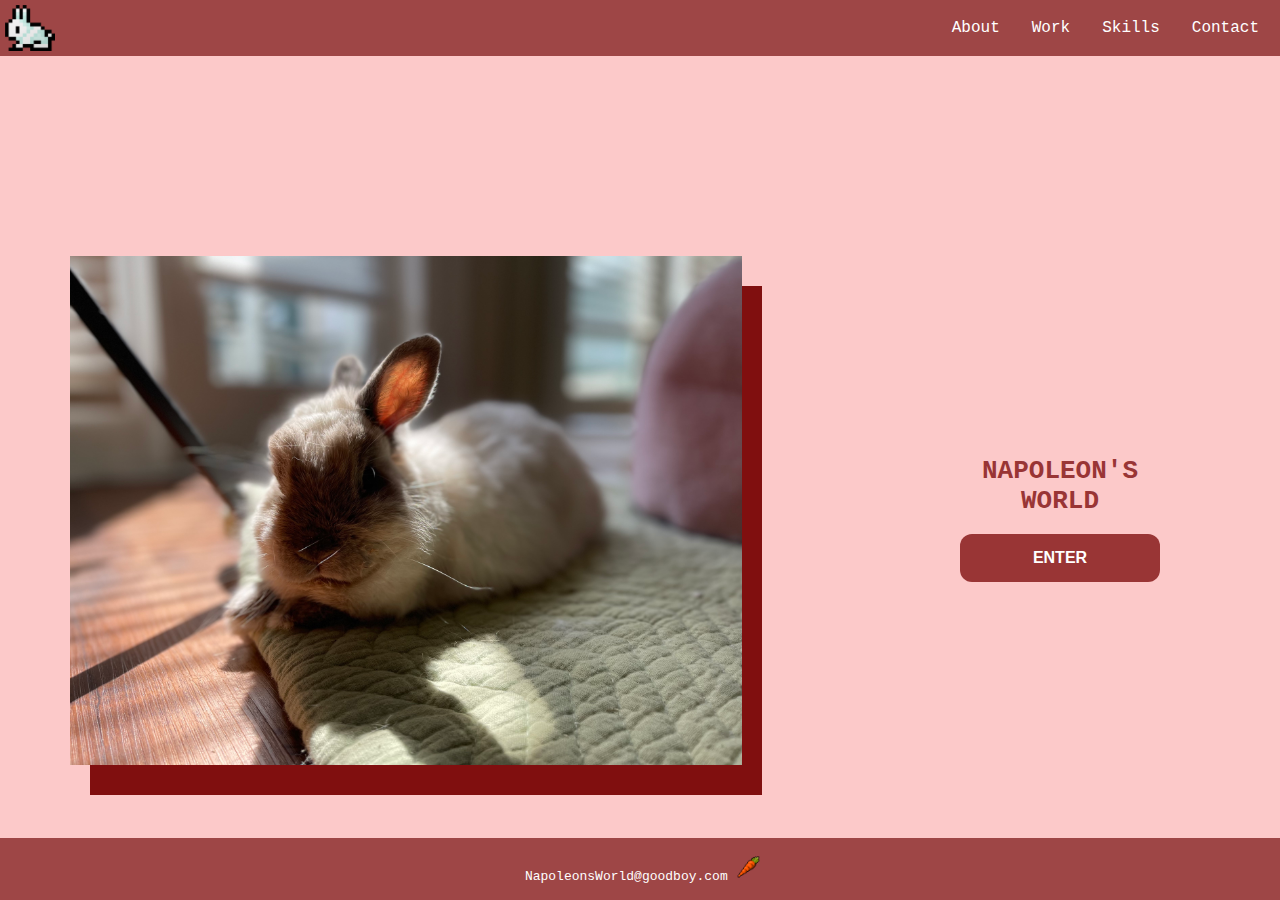
<file: index.html>
<!DOCTYPE html>
<html>
    <head>
        <link href="style.css" rel="stylesheet" type="text/css">
    </head>
    <header>
    </header>
    <body>
        <nav>
            <ul>
            <li><a href="#">Contact</a></li>
            <li><a href="skills.html">Skills</a></li>
            <li><a href="work.html">Work</a></li>
            <li><a href="about.html">About</a></li>
            <a href="index.html"><img src="images/bunny sprite copy.png" id="bunnyheader"></a>
            </ul>
        </nav>
        <p></p>
        <div class="box">
            <div class="boximage">
                <img src="images/Nappy1.jpg" width="70%" height="50%" id="Nappy1">
            </div>
            <div class="boxtext">
                <h1>NAPOLEON'S WORLD</h1>
                <a href="skills.html"><button class="button button2">ENTER</button></a>
            </div>
        </div>     
    </body>
    <footer>
        <p>NapoleonsWorld@goodboy.com
            <img src="images/pngegg.png" width="2%" height="2%">
        </p>
      </footer>
</html>
</file>
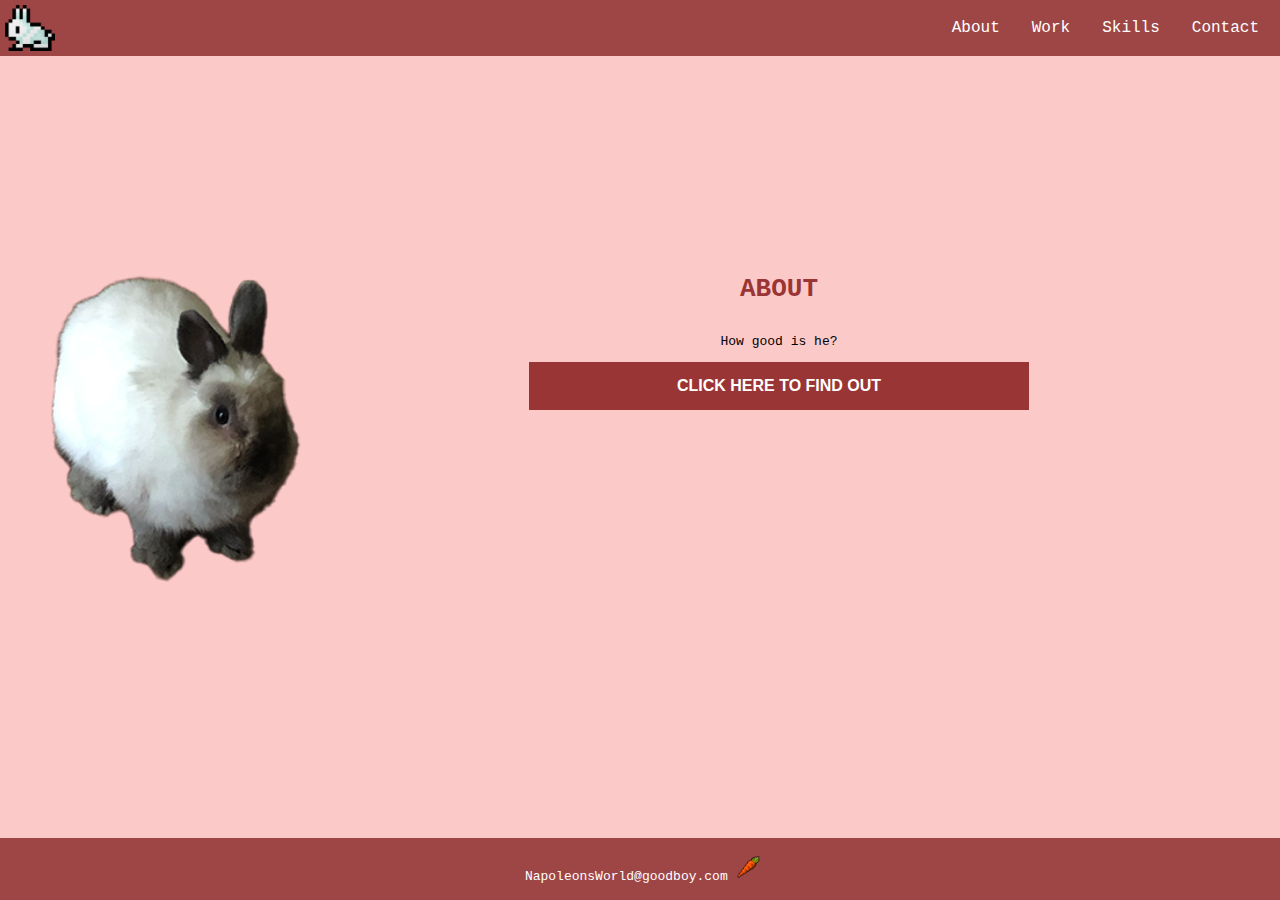
<file: about.html>
<!DOCTYPE html>
<html>
    <head>
        <link href="style.css" rel="stylesheet" type="text/css">
    </head>
    <header>
    </header>
    <body>
        <nav>
            <ul>
            <li><a href="#">Contact</a></li>
            <li><a href="skills.html">Skills</a></li>
            <li><a href="work.html">Work</a></li>
            <li><a href="about.html">About</a></li>
            <a href="index.html"><img src="images/bunny sprite copy.png" id="bunnyheader"></a>
            </ul>
        </nav>
        <p></p>
        <div class="box2">
            <div class="boximage2">
                <img src="images/NapoleonSpin.png" width="30%" height="50%" id="nappySpin">
            </div>
            <div class="boxtext2">
                <h1>ABOUT</h1>
                <p>How good is he?</p>
                <div class="dropdown">
                    <button id="dropdownButton">CLICK HERE TO FIND OUT</button>
                    <ul id="dropdownMenu">
                        <li class="dropdownItem">He is very, very, very, very, very</li>
                        <li class="dropdownItem">very, very, very, very, very, very</li>
                        <li class="dropdownItem">very, very, very, very test.</li>
                        <li class="dropdownItem">good</li>
                    </ul>
                </div>
            </div>
        </div>
    <footer>
        <p>NapoleonsWorld@goodboy.com
            <img src="images/pngegg.png" width="2%" height="2%">
        </p>
        </footer>  
    </body>
    <script src="https://code.jquery.com/jquery-3.6.0.min.js"></script>
    <script src="Index.js"></script>
</html>
</file>
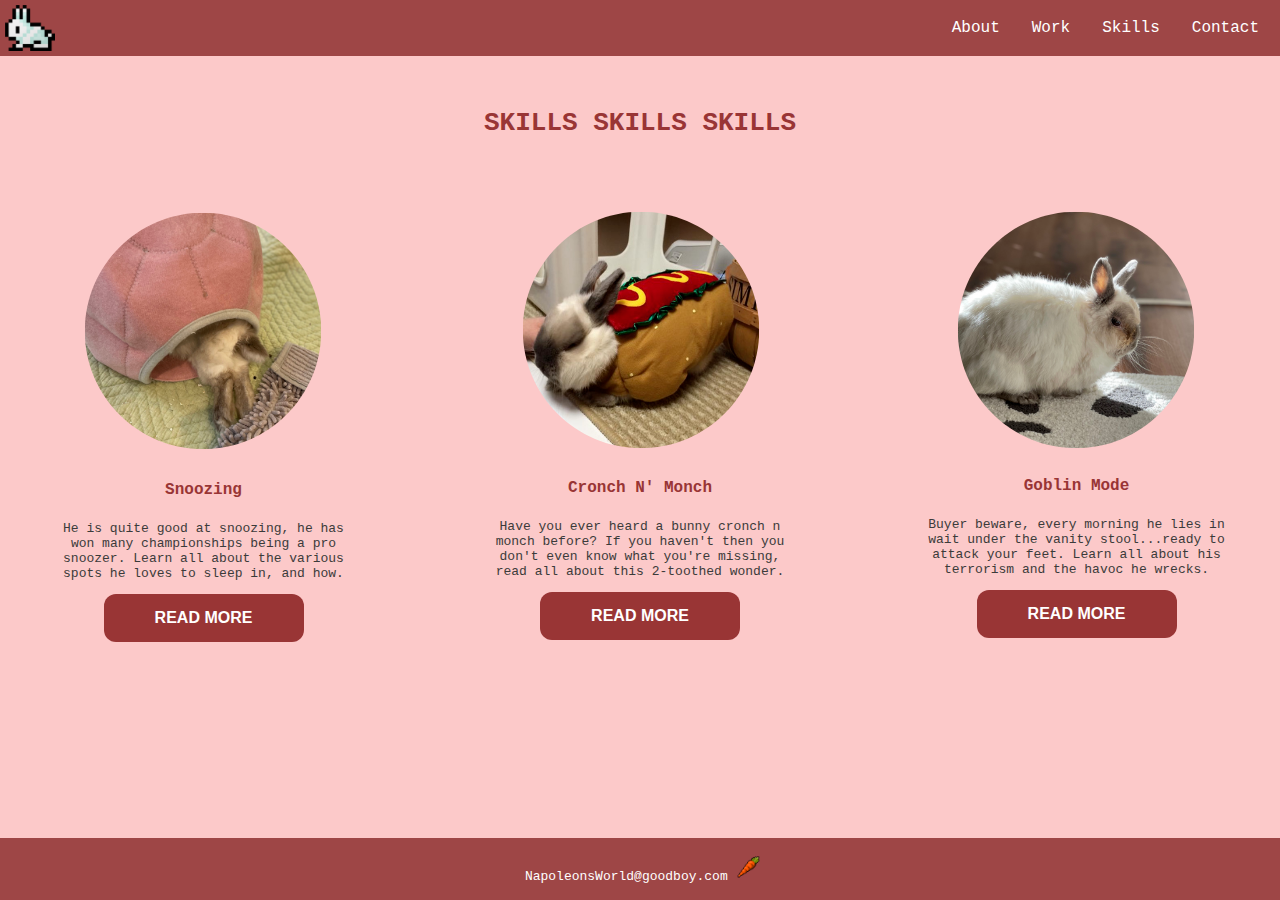
<file: skills.html>
<!DOCTYPE html>
<html>
    <head>
        <link href="style.css" rel="stylesheet" type="text/css">
    </head>
    <header>
    </header>
    <body>
        <nav>
            <ul>
            <li><a href="#">Contact</a></li>
            <li><a href="skills.html">Skills</a></li>
            <li><a href="work.html">Work</a></li>
            <li><a href="about.html">About</a></li>
            <a href="index.html"><img src="images/bunny sprite copy.png" id="bunnyheader"></a>
            </ul>
        </nav>
        <p></p>
        <br>
            <h1>SKILLS SKILLS SKILLS</h1>
        
        <div class="centered">
            <section class="cards">
                <article class="card">
                    <img src="images/Snooze.png">
                    <h4>Snoozing</h4>
                   <p>He is quite good at snoozing, he has won many championships being a pro snoozer. Learn all about the various spots he loves to sleep in, and how.</p>
                   <button class="button button2">READ MORE</button>
                </article>
 
                <article class="card">
                    <img src="images/hotdog.png">
                    <h4>Cronch N' Monch</h4>
                   <p>Have you ever heard a bunny cronch n monch before? If you haven't then you don't even know what you're missing, read all about this 2-toothed wonder.</p>
                   <button class="button button2">READ MORE</button>
                </article>
 
                <article class="card">
                <img src="images/Goblin.png">
                <h4>Goblin Mode</h4>
                <p>Buyer beware, every morning he lies in wait under the vanity stool...ready to attack your feet. Learn all about his terrorism and the havoc he wrecks.</p>
                <button class="button button2">READ MORE</button>
             </article>
            </section>
        </div>
    </body>
    <footer>
        <p>NapoleonsWorld@goodboy.com
            <img src="images/pngegg.png" width="2%" height="2%">
        </p>
      </footer>
</html>
</file>
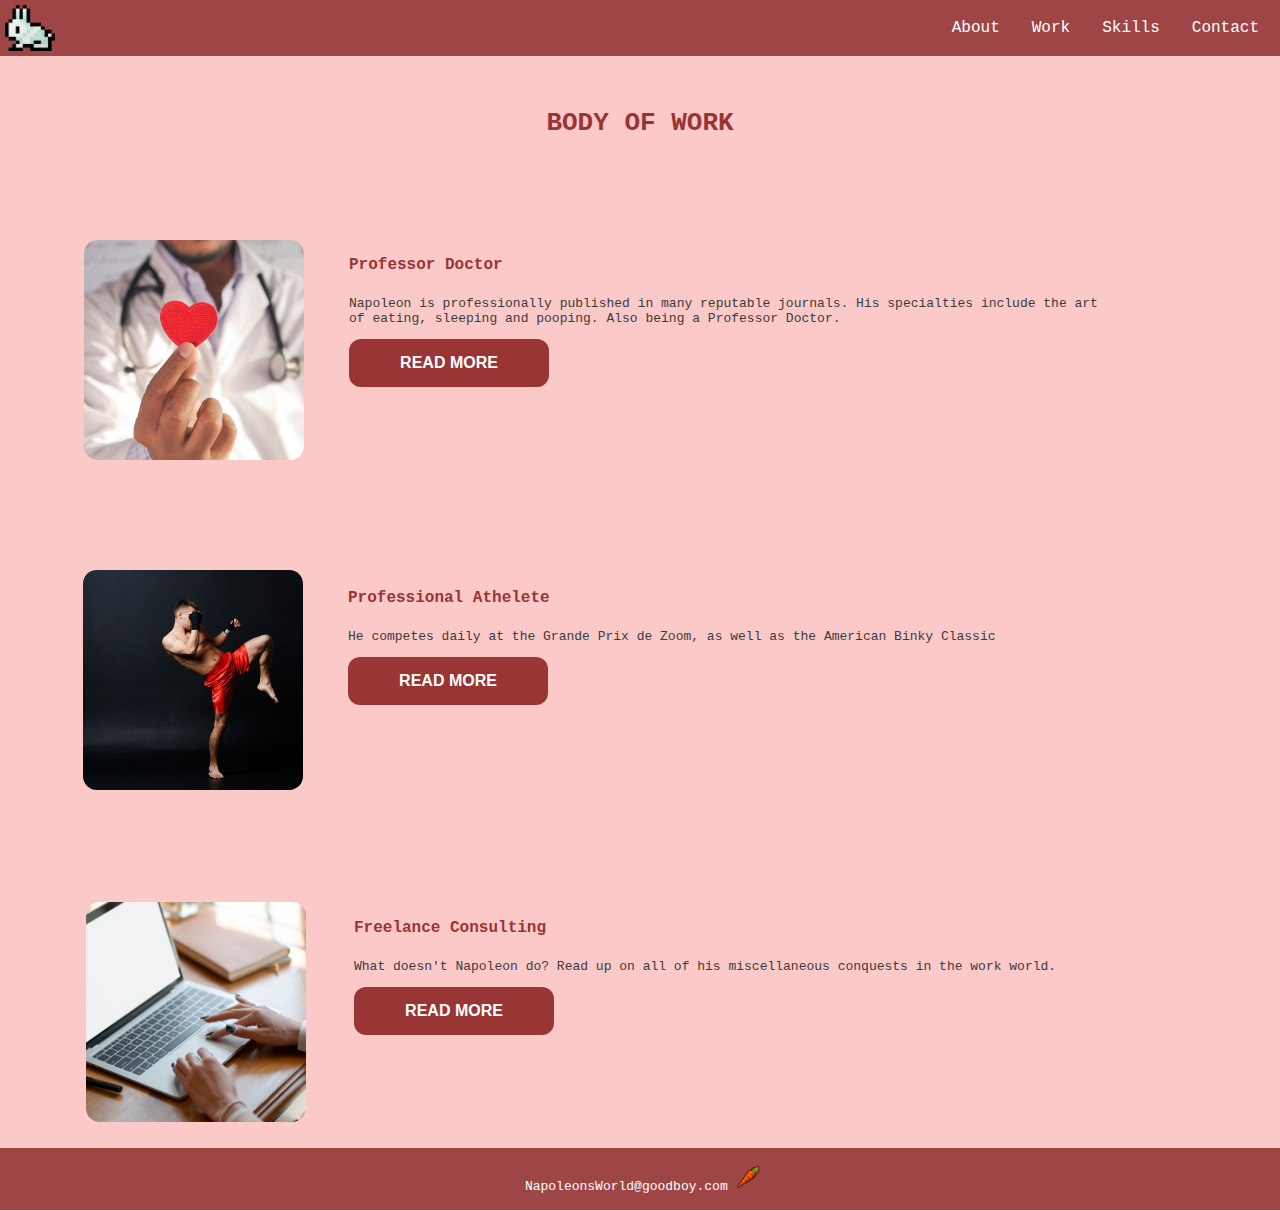
<file: work.html>
<!DOCTYPE html>
<html>
    <head>
        <link href="style.css" rel="stylesheet" type="text/css">
    </head>
    <header>
    </header>
    <body>
        <nav>
            <ul>
            <li><a href="#">Contact</a></li>
            <li><a href="skills.html">Skills</a></li>
            <li><a href="work.html">Work</a></li>
            <li><a href="about.html">About</a></li>
            <a href="index.html"><img src="images/bunny sprite copy.png" id="bunnyheader"></a>
            </ul>
        </nav>
        <p></p>
        <br>
            <h1>BODY OF WORK</h1>
            <div class="work">
                <div class="project1">
                    <div class="project1image">
                        <img src="images/Doctor.png">
                    </div>
                        <div class="project1text">
                            <h4>Professor Doctor</h4>
                            <p>Napoleon is professionally published in many reputable journals. His specialties include the art of eating, sleeping and pooping. Also being a Professor Doctor.</p>
                            <button class="button button2">READ MORE</button>
                            <p></p>
                            <br>
                        </div>
                </div>
                <div class="project2">
                    <div class="project2image">
                        <img src="images/Athelete.png">
                    </div>
                    <div class="project2text">
                        <h4>Professional Athelete</h4>
                        <p>He competes daily at the Grande Prix de Zoom, as well as the American Binky Classic</p>
                        <button class="button button2">READ MORE</button>
                        <p></p>
                    </div>
                </div>
                <div class="project3">
                    <div class="project3image">
                        <img src="images/Freelance.png">
                    </div>
                    <div class="project3text">
                        <h4>Freelance Consulting</h4>
                        <p>What doesn't Napoleon do? Read up on all of his miscellaneous conquests in the work world.</p>
                        <button class="button button2">READ MORE</button>
                    </div>
                </div>
            </div>
    </body>
    <footer>
        <p>NapoleonsWorld@goodboy.com
            <img src="images/pngegg.png" width="2%" height="2%">
        </p>
      </footer>
</html>
</file>
<file: style.css>
ul {
    list-style-type: none;
    margin: 0;
    padding: 5px;
    overflow: hidden;
    background-color: #9e4646;
  }
  
  nav {
    width: 100vw;
  }

  #bunnyheader {
    float: left;
    width: 50px;
  }

  li {
    float: right;
  }
  
  li a {
    display: block;
    color: rgb(255, 255, 255);
    text-align: center;
    padding: 14px 16px;
    text-decoration: none;
    font-family: monospace;
    font-size: large;
  }
  
  li a:hover:not(.active) {
    background-color: rgba(252, 190, 190, 0.466);
  }
  
  li a.active {
    color: white;
    background-color: #04AA6D;
  }

#dropdownMenu {
  list-style-type: none;
  margin: 0;
  overflow: hidden;
  background-color: #bd6666;
  display: none;
  width: 500px;
  padding: 0px;
  margin: 0px;
}

.active {
  display: block;
}

.dropdownItem {
  display: none;
  float: center;
  clear: center;
  color: rgb(255, 255, 255);
  text-align: center;
  text-decoration: none;
  font-family: monospace;
  font-size: large;
  width: 500px;
  padding: 0;
  margin: 0 auto;
  height: 50px;
  align-items: center;
  border: 1px solid #9e4646;
  justify-content: center;
}

.dropdown {
  width: 500px;
}

#dropdownButton {
  width: 500px;
  border-radius: 0%;
  padding: 0 auto;
}

button {
    background-color: rgb(153, 53, 53);
    color: white;
    width: 200px;
    padding: 15px 30px;
    border-radius: 12px;
    border-style: none;
    display: inline-block;
    font-family: Arial, Helvetica, sans-serif;
    font-weight: bold; 
    font-size: 16px;
    cursor: pointer;
    -webkit-transition-duration: 0.4s;
    transition-duration: 0.4s;
}

.button1 {
  box-shadow: 0 8px 16px 0 rgba(0,0,0,0.2), 0 6px 20px 0 rgba(0,0,0,0.19);
  border-radius: 12px;
}

.button2:hover {
  box-shadow: 0 12px 16px 0 rgba(0,0,0,0.24),0 17px 50px 0 rgba(0,0,0,0.19);
  border-radius: 12px;
}

h1 {
  font-family: monospace;
  color: rgb(153, 53, 53);
}

h2 {
  font-family: Arial, Helvetica, sans-serif;
  color: rgb(153, 53, 53);
  font-size: medium;
}

h4 {
  font-family: monospace;
  color: rgb(153, 53, 53);
  font-size: large;
}

.p1 {
    font-family: Arial, Helvetica, sans-serif;
}

html, body {
  height: 100%;
  font-family: Arial, Helvetica, sans-serif;
}

html {
  display: table;
  margin: auto;
}

body {
  display: table-cell;
  background-color: rgb(252, 201, 201);
  text-align: center;
  position: relative;
}

.work {
  display: flex;
  flex-direction: column;
  justify-content: space-evenly;
}

.cards {
  display: flex;
  flex-wrap: wrap;
  justify-content: space-between;
  font-family: monospace;
  color: rgb(59, 59, 58);
}

.card {
  flex: 0 1 calc(25% - 1em);
  margin: 50px;
}

 #Nappy1 {
   float: left;
   margin: 0 0 0 70px;
   box-shadow: 20px 30px rgb(128, 15, 15);
 }

 #nappySpin {
  float: left;
  animation: spin 5s ease;
  transition: all;
  margin: 0 auto;
  animation-iteration-count: infinite;
 }

 .box {
  display: flex;
  align-items: center;
  justify-content: center;
  padding-right: 120px;
  margin-top: 200px;
  
 }

 .box2 {
  display: flexbox;
  align-items: center;
  justify-content: center;
  padding-right: 120px;
  margin-top: 200px;
  font-family: monospace;
  
 }

 .boxtext2 {
   display: flex;
   flex-direction: column;
   padding-left: 50px;
   align-items: center;
 }

 .project1  {
   display: flex;
   flex-direction: row;
   justify-content: left;
   padding: 60px;
 }

 .project1image {
   padding: 20px;
 }

 .project1text {
   text-align: left;
   width: 60vw;
   padding: 20px;
   padding-right: 20px;
   font-family: monospace;
   color: rgb(59, 59, 58);
 }

 .project2  {
  display: flex;
  flex-direction: row;
  justify-content: left;
  padding-left: 60px;
}

.project2image {
  padding: 20px;
}

.project2text {
  text-align: left;
  width: 60vw;
  padding: 20px;
  padding-right: 20px;
  font-family: monospace;
  color: rgb(59, 59, 58);
}

.project3  {
  display: flex;
  flex-direction: row;
  justify-content: left;
  padding: 60px;
}

.project3image {
  padding: 20px;
}

.project3text {
  text-align: left;
  width: 60vw;
  padding: 20px;
  padding-right: 20px;
  font-family: monospace;
  color: rgb(59, 59, 58);
}

 footer {
  position: absolute;
  bottom: 0px;
  left: 0px;
  right: 0px;
  width: 100vw;
  text-align: center;
  padding: 3px;
  background-color: #9e4646;
  color: white;
  font-family: monospace;
}

@keyframes spin {
  0% {
    transform: rotate(0deg);
  }
  50% {
    transform: rotate(360deg);
  }
  100% {
    transform: rotate(720deg);
  }
}

@media screen and (min-width: 500px) {
  .box, .boximage, .boxtext {
      max-width: (500px);
  }
}

@media screen and (min-width: 100px) {
  .project1, .project2, .project3 {
      max-width: (623px);
  }
}

@media screen and (min-width: 100px) {
  .project1image, .project2image, .project3image {
      max-width: (623px);
  }
}

@media screen and (min-width: 100px) {
  .project1text, .project2text, .project3text {
      max-width: (623px);
  }
}

@media screen and (min-width: 349px) {
  .card {
      max-width: (1055px);
  }
}
</file>
